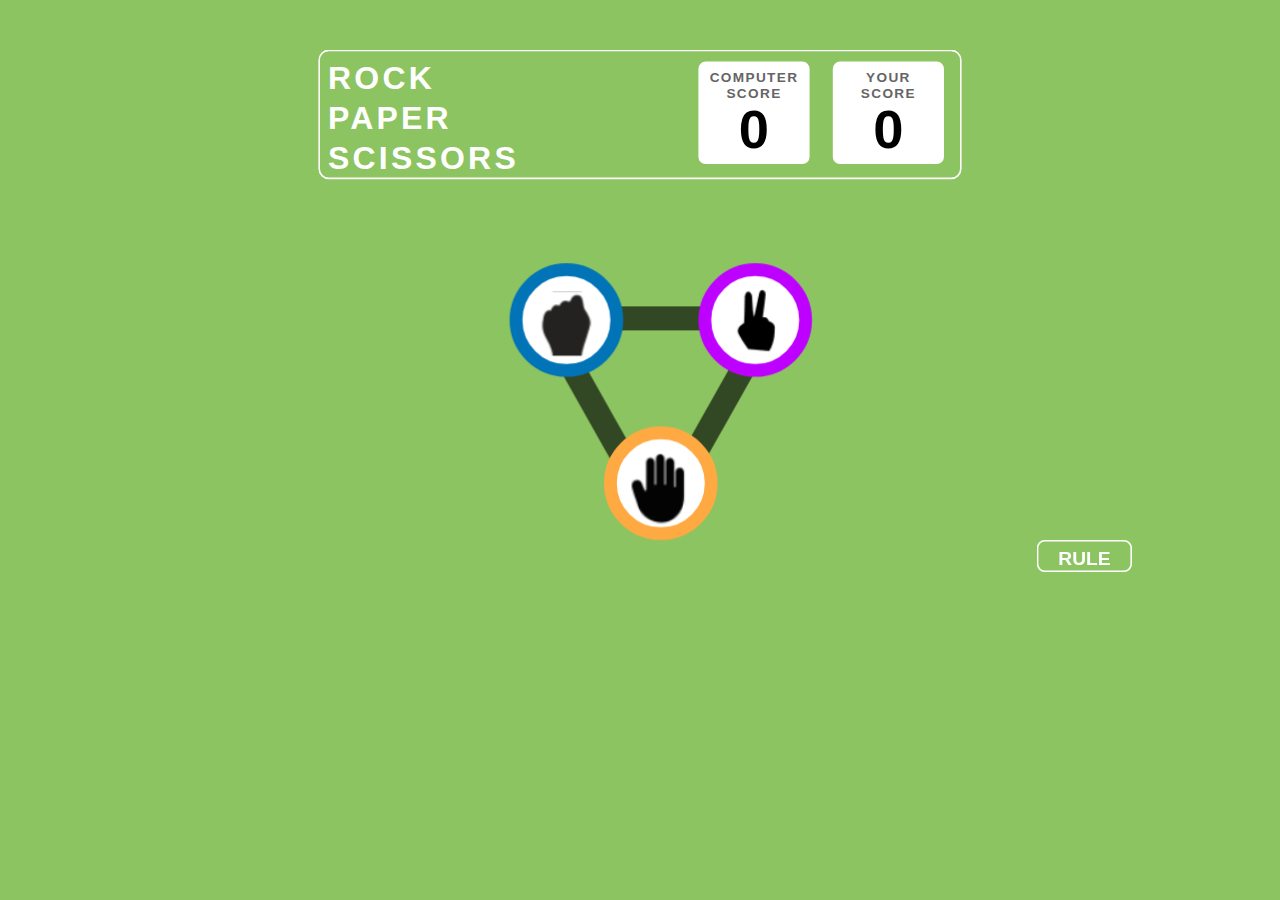
<file: index.html>
<!DOCTYPE html>
<html lang="en">
<head>
    <meta charset="UTF-8">
    <meta name="viewport" content="width=device-width, initial-scale=1.0">
    <title>Rock Paper Scissors game</title>
    <link rel="stylesheet" href="styles.css">
</head>
<body>
    <div class="all">
    <div class="rectangle">
        <span class="text-rock">ROCK</span>
        <span class="text-paper">PAPER</span>
        <span class="text-scissors">SCISSORS</span>
    </div>
    <div class="rectangle-2">
        <span class="text-computer">COMPUTER
            SCORE
        </span>
        <span class="computer-score">0</span>
    </div>
    <div class="rectangle-3">
        <span class="text-your">YOUR</span>
        <span class="text-score">SCORE</span>
        <span class="your-score">0</span>

    </div>
    <div class="game-com">
        <div class="after">
            <p class="your-pick">YOU PICKED</p>
            <p class="computer-pick">PC PICKED</p>

        </div>
        <div class="first">
            
    <div class="line line-1"></div>
    <div class="line line-2"></div>
    <div class="line line-3"></div>

    <div class="circle-1 me">
        <img src="Images\icons8-fist-67 1.svg" style="display: block; margin-top: 10px;width: 100%;">
    </div>
    <div class="circle-2 me"><img src="Images\17911 1.png" style="display: block; margin-top: 15px; margin-left: 30px; height: 80px;">
    </div>
    <div class="circle-3 me">
        <img src="Images\icons8-hand-64 1.png" style="display: block; margin-top: 5px;width: 100%;">
    </div>
    <div class="circle-1 comp">
        <img src="Images\icons8-fist-67 1.svg" style="display: block; margin-top: 10px;width: 100%;">
    </div>
    <div class="circle-2 comp"><img src="Images\17911 1.png" style="display: block; margin-top: 15px; margin-left: 30px; height: 80px">
    </div>
    <div class="circle-3 comp">
        <img src="Images\icons8-hand-64 1.png" style="display: block; margin-top: 5px;width: 100%;">
    </div>
</div>
<div class="win-con">
    <h1>YOU WIN</h1>
    <h2>AGAINST PC</h2>
<button class="play">PLAY AGAIN</button>
</div>
<div class="lost-con">
    <h1>YOU LOST</h1>
    <h2>AGAINST PC</h2>
<button class="play2">PLAY AGAIN</button>
</div>
<div class="tie-con">
    <h1>TIE UP</h1>
    
<button class="play3">REPLAY</button>
</div>
</div>
<a href="last.html"><button class="next">NEXT</button></a>
    <button class="rule-button" onclick="toggleRuleBox()">RULE</button>


    <div class="rule-box" id="ruleBox">
        
        <button class="close-button" onclick="closeRuleBox()">X</button>
        <div class="game-rules">
            <h2>Game Rules</h2>
            <ul>
                <li>Rock beats scissors, scissors beat paper, and paper beats rock.</li>
                <li>Agree ahead of time whether you’ll count off “rock, paper, scissors, shoot” or just “rock, paper, scissors.”</li>
                <li>Use rock, paper, scissors to settle minor decisions or simply play to pass the time.</li>
                <li>If both players lay down the same hand, each player lays down another hand.</li>
            </ul>
        </div>
    </div>
    <div class="circleanimation"></div>

</div>
    
    <script src="script.js"></script>

</body>
</html>
</file>
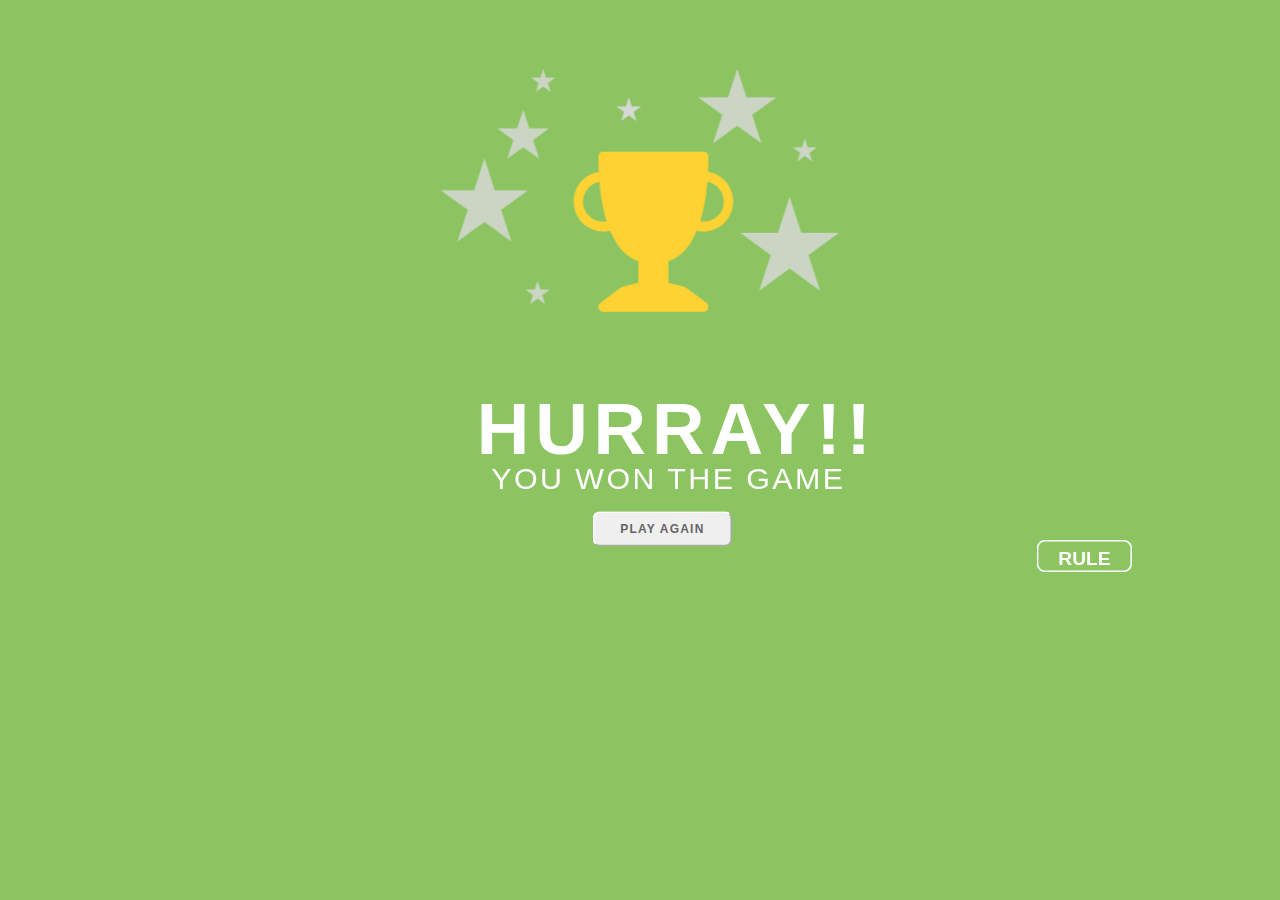
<file: last.html>
<!DOCTYPE html>
<html lang="en">
<head>
    <meta charset="UTF-8">
    <meta name="viewport" content="width=device-width, initial-scale=1.0">
    <title>Winning Page</title>
    <link rel="stylesheet" href="styles.css">
</head>
<body> 
     <div class="all">    
     <img class="cup" src="Images\Vector.svg">
     <img class="star" src="Images\Group 5.svg">
     <h1 class="hurray">HURRAY!!</h1>
     <p class="pp">YOU WON THE GAME</p>
     <a href="index.html"><button class="reset">PLAY AGAIN</button></a>
     <button class="rule-button" onclick="toggleRuleBox()">RULE</button>


     <div class="rule-box" id="ruleBox">
         
         <button class="close-button" onclick="closeRuleBox()">X</button>
         <div class="game-rules">
             <h2>Game Rules</h2>
             <ul>
                 <li>Rock beats scissors, scissors beat paper, and paper beats rock.</li>
                 <li>Agree ahead of time whether you’ll count off “rock, paper, scissors, shoot” or just “rock, paper, scissors.”</li>
                 <li>Use rock, paper, scissors to settle minor decisions or simply play to pass the time.</li>
                 <li>If both players lay down the same hand, each player lays down another hand.</li>
             </ul>
         </div>
     </div>
    </div>
     
     <script src="script.js"></script>
</body>
</html>
</file>
<file: styles.css>
body {
    margin: 0;
    background-color: #8cc461;
    font-family: 'Roboto', sans-serif;

}


.rectangle {
    position: absolute;
    width: 800px;
    height: 158px;
    top: 62px;
    left: 640px;
    transform: translateX(-50%);
    border-radius: 13px 13px 13px 13px;
    border: 2px solid white;
    opacity: 1;
    background-color: #8cc461;
    display: flex;
   
}


.text-rock {
    position: absolute;
    top: 10px;
    left: 10px;
    
    font-size: 40px;
    font-weight: 600;
    line-height: 46.88px;
    letter-spacing: 0.1em;
    text-align: left;
    text-underline-position: from-font;
    text-decoration-skip-ink: none;
    color: white;
}
.text-paper {
    position: absolute;
    top: 60px;
    left: 10px;
    font-family: 'Roboto', sans-serif;
    font-size: 40px;
    font-weight: 600;
    line-height: 46.88px;
    letter-spacing: 0.1em;
    text-align: left;
    text-underline-position: from-font;
    text-decoration-skip-ink: none;
    color: white;
}
.text-scissors {
    position: absolute;
    top: 110px;
    left: 10px;
    font-family: 'Roboto', sans-serif;
    font-size: 40px;
    font-weight: 600;
    line-height: 46.88px;
    letter-spacing: 0.1em;
    text-align: left;
    text-underline-position: from-font;
    text-decoration-skip-ink: none;
    color: white;
}
.rectangle-2{
    position: absolute;
    width: 139px;
    height: 128px;
    top: 77px;
    left: 713px;
    border-radius: 9px 9px 9px 9px;
    opacity: 1;
    background-color: #FFFFFF;
    
}
.text-computer {
    position: absolute;
    top: 10px; 
    font-family: 'Roboto', sans-serif;
    font-size: 17px;
    font-weight: 600;
    line-height: 19.92px;
    letter-spacing: 0.1em;
    text-align: center;
    text-underline-position: from-font;
    text-decoration-skip-ink: none;
    color: #656565;
}
.rectangle-3 {
    position: absolute;
    width: 139px;
    height: 128px;
    top: 77px;
    left: 881px;
    border-radius: 9px 9px 9px 9px;
    opacity: 1;
    background-color: #FFFFFF;
   
}

.text-your {
    position: absolute;
    top: 10px;
    left: 50%;
    transform: translateX(-50%);

    font-family: 'Roboto', sans-serif;
    font-size: 17px;
    font-weight: 600;
    line-height: 19.92px;
    letter-spacing: 0.1em;
    text-align: center;
    text-underline-position: from-font;
    text-decoration-skip-ink: none;
    color: #656565;
}


.text-score {
    position: absolute;
    top: 30px;
    left: 50%;
    transform: translateX(-50%);
 
    font-family: 'Roboto', sans-serif;
    font-size: 17px;
    font-weight: 600;
    line-height: 19.92px;
    letter-spacing: 0.1em;
    text-align: center;
    text-underline-position: from-font;
    text-decoration-skip-ink: none;
    color: #656565;
}

.circle-1{
    position: absolute;
    width: 110px;
    height: 110px;
    top: 329px;
    left: 477px;
    border: 16px solid rgba(0, 116, 182, 1);
    border-radius: 50%;
    opacity: 1;
    background-color: #FFFFFF;
    display: flex;
}
.circle-2 {
    position: absolute;
    width: 110px;
    height: 110px;
    top: 329px;
    left: 713px;
    border: 16px solid rgba(189, 0, 255, 1);
    border-radius: 50%;
    opacity: 1;
    background-color: #FFFFFF;
}
.circle-3 {
    position: absolute;
    width: 110px;
    height: 110px;
    top: 533px;
    left: 595px;
    border: 16px solid rgba(255, 169, 67, 1);
    border-radius: 50%;
    opacity: 1;
    background-color: #FFFFFF;
}
.comp{
    display: none;
}

.line-1 {
    position: absolute;
    width: 110px;
    height: 0px;
    top: 383px;
    left: 582px;
    border: 15px solid rgba(0, 0, 0, 0.64);
    display: flex;
}
.line-2 {
    position: absolute;
    width: 107.91px;
    height: 0px;
    top: 447px;
    left: 557px;
    border: 15px solid rgba(0, 0, 0, 0.64);
    transform: rotate(60.58deg);

    transform-origin: left;
    display: flex;
}
.line-3 {
    position: absolute;
    width: 107.91px;
    height: 0px;
    top: 550px;
    left: 710px;
    border: 15px solid rgba(0, 0, 0, 0.64);
    transform: rotate(-60.58deg);
    transform-origin: left;
    display: flex;
}
.rule-button {
    position: absolute;
    width: 119px;
    height: 40px;
    top: 675px;
    left: 1136px;
    border-radius: 10px 10px 10px 10px;
    border: 2px solid rgba(255, 255, 255, 1);
    background: none;
    color: white;
    font-family: Roboto, sans-serif;
    font-size: 24px;
    font-weight: 600;
    text-align: center;
    line-height: 40px;
    cursor: pointer;
    display: grid;
   
}
.rule-box {
    position: absolute;
    width: 278px;
    height: 325px;
    top: 330px;
    left: 964px;
    border-radius: 13px 13px 13px 13px;
    border: 7px solid rgba(255, 255, 255, 1);
    background: rgba(0, 68, 41, 1);
    display: none;
    opacity: 1;
    z-index: 10;
}
.close-button {
    position: absolute;
    width: 50px;
    height: 50px;
    top: -30px;
    right: -30px;
    border: 5px solid rgba(255, 255, 255, 1);
    background: rgba(255, 0, 0, 1);
    border-radius: 50%;
    color: white;
    font-size: 24px;
    font-weight: bold;
    text-align: center;
    line-height: 40px;
    cursor: pointer;
    z-index: 11;
    box-shadow: 0px 2px 10px rgba(0, 0, 0, 0.3);
}
.rule-box h2 {
    font-size: 20px;
    font-weight: bold;
    text-align: center;
    color: white;
    font-family: Roboto, sans-serif;
    margin-bottom: 15px;
}
@media (max-width: 1366px) and (min-width: 1024px) {
    .all{
        transform: scale(0.8);
    }
        
}

.game-rules ul {
    padding-left: 30px;
    font-size: 14px;
    list-style-type: none;
    line-height: 1.5em;
}
.game-rules li {
    position: relative;
    margin-bottom: 10px;
    font-family: Roboto, sans-serif;
    color: white;
    
}


.game-rules li::before {
    content: '\25AA';
    color: yellow;
    font-size: 30px;
    position: absolute;
    left: -20px;
    top: 0px;
}
.your-score,.computer-score{
    position: absolute;
    font-family: Roboto , sans-serif;
    top: 45px;
    left: 50%;
    transform: translateX(-50%);
    font-size: 68px;
    font-weight: 700;
    line-height: 79.69px;
    text-align: center;
    text-underline-position: from-font;
    text-decoration-skip-ink: none;
    
}
.your-pick{
    position: absolute;
    width: 113px;
    height: 16px;
    top: 344px;
    left: 346px;

}
.computer-pick{
    position: absolute;
    width: 100px;
    height: 16px;
    top: 344px;
    left: 856px;
}
.your-pick,.computer-pick{
    font-family: Roboto , sans-serif;
    color: white;
    font-size: 17px;
    font-weight: 600;
    line-height: 19.92px;
    letter-spacing: 0.04em;
    text-align: left;
    text-underline-position: from-font;
    text-decoration-skip-ink: none;
    opacity: 0;
}
.win-con,.lost-con,.tie-con{
    position: absolute;
    width: 100%;
    height: 100%;
    display: grid;
    place-content: center;
    top: 0;
    display: none;

}
.win-con::before{
    position: absolute;
    content: "";
    width: 100%;
    height: 100%;

}
.lost-con::before{
    position: absolute;
    content: "";
    width: 100%;
    height: 100%;

}
.tie-con::before{
    position: absolute;
    content: "";
    width: 100%;
    height: 100%;

}

.win-con h1,.lost-con h1,.tie-con h1{
    position: absolute;
    width: 183px;
    height: 36px;
    top: 454px;
    left: 563px;
    font-family: Roboto, sans-serif;
    color: white;
    font-size: 32px;
    letter-spacing: 0.07em;
    line-height: 45.7px;
    text-align: center;



}
.win-con h2,.lost-con h2{
    position: absolute;
    width: 168px;
    height: 31px;
    top: 501px;
    left: 573px;
    gap: 0px;
    opacity: 0px;
    font-family: Roboto , sans-serif;
    color:white;
    font-size: 21px;
    line-height: 29.3px;
    text-align: center;
    text-underline-position: from-font;
    text-decoration-skip-ink: none;


}
.play,.play2,.play3{
    position: absolute;
    width: 174px;
    height: 44px;
    top: 555px;
    left: 570px;
    border-radius: 9px 9px 9px 9px;
    opacity: 0px;
    font-size: 15px;
    color: rgba(107, 107, 107, 1);
    font-weight: 600;
    line-height: 17.58px;
    letter-spacing: 0.1em;
    text-align: center;
    text-underline-position: from-font;
    text-decoration-skip-ink: none;
    bottom: none;
    border-color: #FFFFFF;
}
.show{
    position: absolute;
    width: 140px;
    height: 140px;
    top: 415px;
    left: 323px;

}
.right{
    position: absolute;
    width: 140px;
    height: 140px;
    top: 415px;
    left: 825px;
    

}
.next
{
    position: absolute;
    width: 119px;
    height: 40px;
    top: 673px;
    left: 1137px;
    border-radius: 10px 10px 10px 10px;
    border: 2px solid rgba(255, 255, 255, 1);
    background: none;
    color: white;
    font-family: Roboto, sans-serif;
    font-size: 24px;
    font-weight: 600;
    text-align: center;
    line-height: 40px;
    cursor: pointer;
    display: none;

    
}
.nextafter{
    position: absolute;
    width: 119px;
    height: 40px;
    top: 675px;
    left: 986px;

}
.cup{
    position: absolute;
    width: 200.43px;
    height: 201px;
    top: 189px;
    left: 557px;
}
.star{
    position: absolute;
    width: 504px;
    height: 297px;
    top: 86px;
    left: 388px;

}
.hurray{
    position: absolute;
    width: 464px;
    height: 86px;
    top: 422px;
    left: 436px;
    font-size: 91px;
    line-height: 106.64px;
    letter-spacing: 0.08em;
    color: white;
    text-align: center;
    text-underline-position: from-font;
    text-decoration-skip-ink: none;

}
.pp{
    position: absolute;
    width: 457px;
    height: 48px;
    top: 536px;
    left: 447px;
    color: white;
    font-size: 38px;
    line-height: 48.05px;
    letter-spacing: 0.08em;
    text-align: center;
    text-underline-position: from-font;
    text-decoration-skip-ink: none;


}
.reset{
    position: absolute;
    width: 174px;
    height: 44px;
    top: 639px;
    left: 581px;
    border-radius: 9px;
    border-color: #FFFFFF;
    font-size: 15px;
    font-weight: 600;
    line-height: 17.58px;
    letter-spacing: 0.1em;
    text-underline-position: from-font;
    text-decoration-skip-ink: none;
    color: #656565;


}

.circleanimation {
    content: '';
    position: absolute;
    width: 300px;
    height: 300px;
    top: 355px;
    left: 260px;
    display: none;
    border-radius: 50%;

    background: radial-gradient(circle, 
      rgba(0, 0, 0, 0) 16px,
      rgba(59, 103, 32, 1) 20%,
      rgba(29, 168, 43, 0.79) 50%,
      rgba(0,0,0,0) 100%);
    animation: pulse 2s infinite;
    z-index: -1; 
}


@keyframes pulse {
    0% {
        transform: scale(0.9);
        opacity: 1;
    }
    50% {
        transform: scale(1.1);
        opacity: 0.8;
    }
    100% {
        transform: scale(0.9);
        opacity: 1;
    }
}
                
.rightcircle{
    left: 755px;
}
</file>
